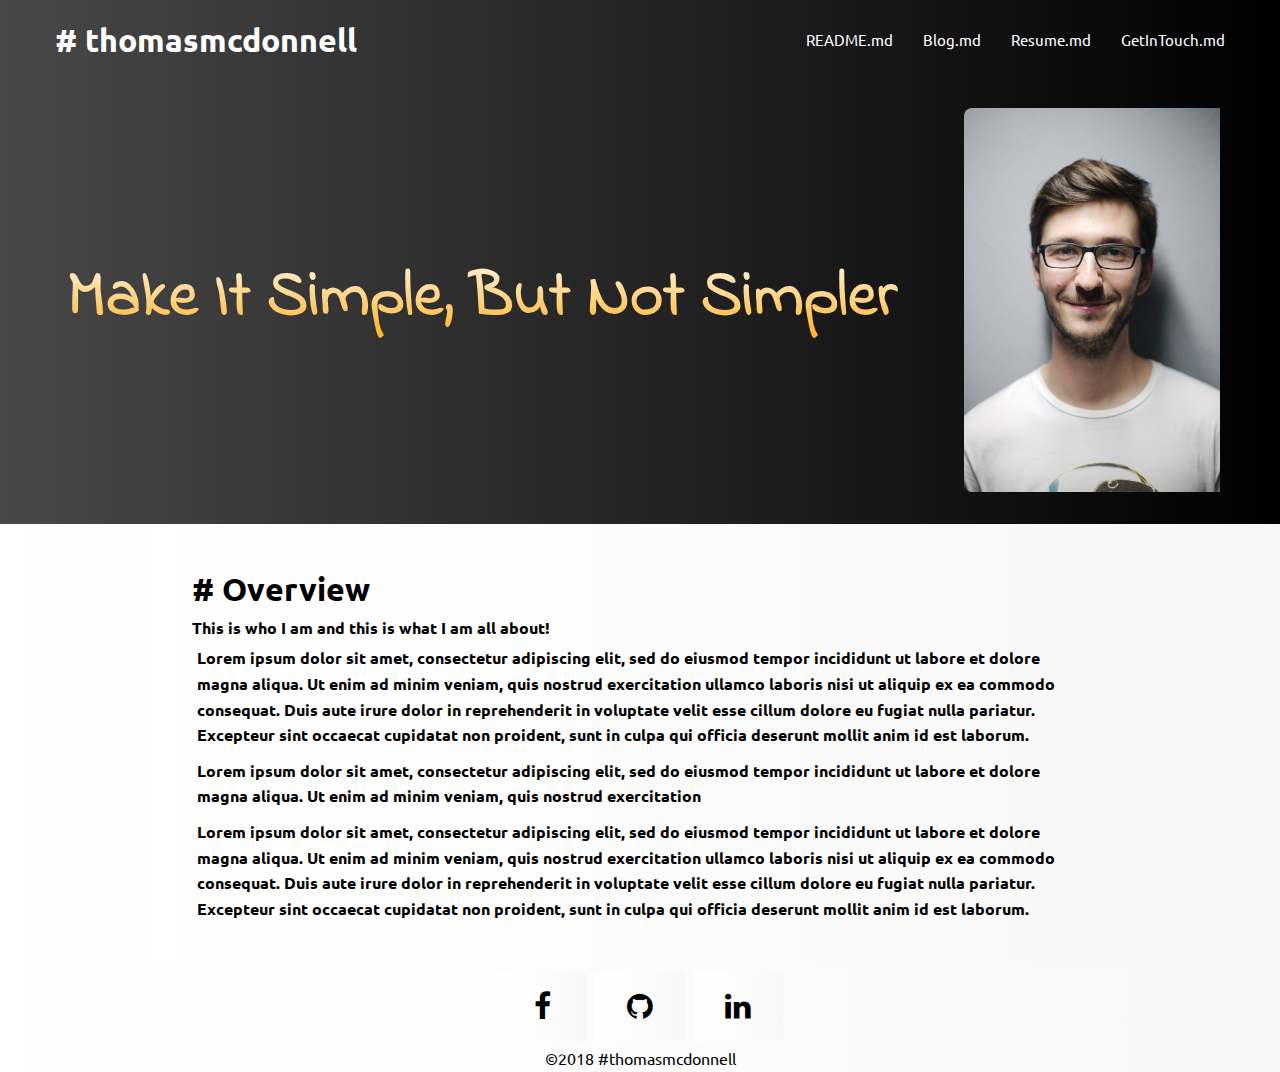
<file: index.html>
<!DOCTYPE html>
<html lang="en">
    <head>
        <meta charset="UTF-8" name="viewport" content="width=device-width, initial-scale=1.0">
        <title>ThomasMcDonnell</title>
        <!-- custom css -->
        <link rel="stylesheet" href="css/main.css">

        <!-- custom javascript -->
        <script src="js/scripts.js"></script>

        <!-- Add Google fonts -->
        <link href="https://fonts.googleapis.com/css?family=Indie+Flower|Ubuntu" rel="stylesheet">

        <!-- Add icon library -->
        <link rel="stylesheet" href="https://cdnjs.cloudflare.com/ajax/libs/font-awesome/4.7.0/css/font-awesome.min.css">
    </head>
    <body>
        <div class="wrap">
            <header class="main-header">
                <h1 class="name"># thomasmcdonnell</h1>

                <ul class="main-nav">
                    <li><a href="index.html">README.md</a></li>
                    <li><a href="blog.html">Blog.md</a></li>
                    <li><a href="resume.html">Resume.md</a></li>
                    <li><a href="contact.html">GetInTouch.md</a></li>
                </ul>                
            </header><!--/.main-header-->

            <div class="banner">
                <div class="typewriter" style="font-family: 'Indie Flower', cursive;">
                    <h1 class="code-head">Make It Simple, But Not Simpler</h1>
                    <img class="dev" src="img/adult-beard-boy-220453.jpg" alt="person">
                    <div class="col">   
                      <h1 class="code">keep trying, keep learning!</h1>
                    </div>
                </div>
            </div><!--/.banner-->
        </div>

        <section class="content">
            <div class="primary content">
                <h1 class="headline"># Overview</h1>
                <span class="tagline">This is who I am and this is what I am all about!</span>
                <p>Lorem ipsum dolor sit amet, consectetur adipiscing elit, sed do eiusmod tempor incididunt ut labore et dolore magna aliqua. Ut enim ad minim veniam, quis nostrud exercitation ullamco laboris nisi ut aliquip ex ea commodo consequat. Duis aute irure dolor in reprehenderit in voluptate velit esse cillum dolore eu fugiat nulla pariatur. Excepteur sint occaecat cupidatat non proident, sunt in culpa qui officia deserunt mollit anim id est laborum.</p>
                <p>Lorem ipsum dolor sit amet, consectetur adipiscing elit, sed do eiusmod tempor incididunt ut labore et dolore magna aliqua. Ut enim ad minim veniam, quis nostrud exercitation </p>
                <p>Lorem ipsum dolor sit amet, consectetur adipiscing elit, sed do eiusmod tempor incididunt ut labore et dolore magna aliqua. Ut enim ad minim veniam, quis nostrud exercitation ullamco laboris nisi ut aliquip ex ea commodo consequat. Duis aute irure dolor in reprehenderit in voluptate velit esse cillum dolore eu fugiat nulla pariatur. Excepteur sint occaecat cupidatat non proident, sunt in culpa qui officia deserunt mollit anim id est laborum.</p>
            </div><!--/.primary-->
        </section>

        <footer class="main-footer">
            <a href="https://www.facebook.com" target="_blank" class="fa fa-facebook" class="fa fa-facebook" style="font-size:30px;"></a>
            <a href="https://www.github.com" target="_blank" class="fa fa-github" style="font-size:30px;"></a>
            <a href="https://www.linkedin.com" target="_blank" class="fa fa-linkedin" style="font-size:30px;"></a>
            <div class="inner-footer">
                <span>&copy;2018 #thomasmcdonnell</span>
            </div>
        </footer><!--/.main-footer-->

    </body>
</html>
</file>
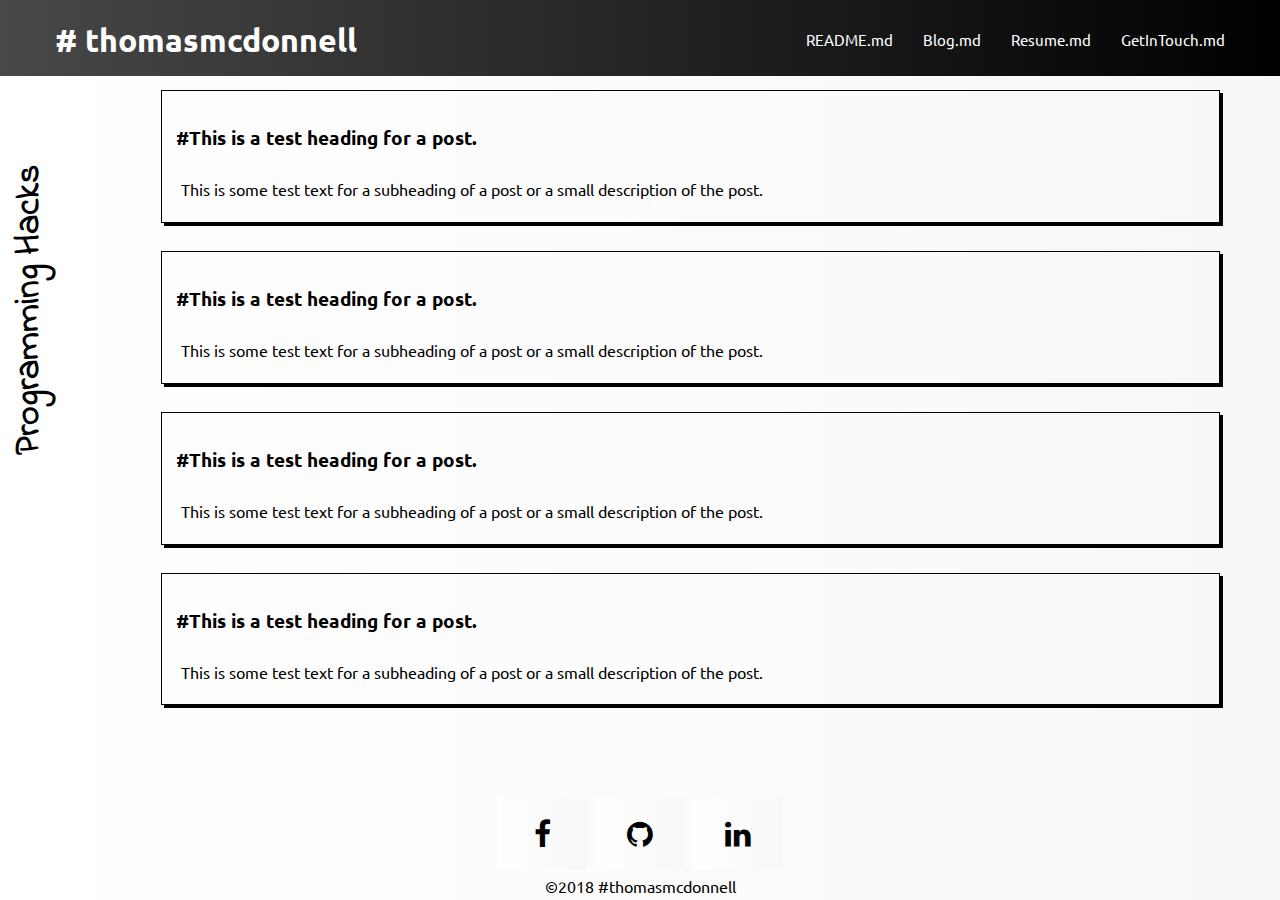
<file: blog.html>
<!DOCTYPE html>
<html lang="en">
    <head>
        <meta charset="UTF-8" name="viewport" content="width=device-width, initial-scale=1.0">
        <title>ThomasMcDonnell</title>
        <!-- custom css -->
        <link rel="stylesheet" href="css/main.css">

        <!-- custom javascript -->
        <script src="js/scripts.js"></script>

        <!-- Add Google fonts -->
        <link href="https://fonts.googleapis.com/css?family=Indie+Flower|Ubuntu" rel="stylesheet">

        <!-- Add icon library -->
        <link rel="stylesheet" href="https://cdnjs.cloudflare.com/ajax/libs/font-awesome/4.7.0/css/font-awesome.min.css">
    </head>
    <body>
        <div class="wrap">
            <header class="main-header">
                <h1 class="name"># thomasmcdonnell</h1>

                <ul class="main-nav">
                    <li><a href="index.html">README.md</a></li>
                    <li><a href="blog.html">Blog.md</a></li>
                    <li><a href="resume.html">Resume.md</a></li>
                    <li><a href="contact.html">GetInTouch.md</a></li>
                </ul>
            </header><!--/.main-header-->
        </div>

        <section class="content">

            <div class="post-list">
                <div class="vertical-text-container">
                    <h2 class="vertical-text" style="font-family: 'Indie Flower', cursive;">Programming Hacks</h2>
                </div>
                <a href="#" class="post-card"><h3>#This is a test heading for a post.</h3>
                    <p class="post-description">This is some test text for a subheading of a post or a small description of the post.</p></a>

                <a href="#" class="post-card"><h3>#This is a test heading for a post.</h3>
                    <p class="post-description">This is some test text for a subheading of a post or a small description of the post.</p></a>

                <a href="#" class="post-card"><h3>#This is a test heading for a post.</h3>
                    <p class="post-description">This is some test text for a subheading of a post or a small description of the post.</p></a>

                <a href="#" class="post-card"><h3>#This is a test heading for a post.</h3>
                    <p class="post-description">This is some test text for a subheading of a post or a small description of the post.</p></a>
            </div>
        </section>
        <footer class="main-footer">     
            <a href="https://www.facebook.com" target="_blank" class="fa fa-facebook" style="font-size:30px;"></a>
            <a href="https://www.github.com" target="_blank" class="fa fa-github" style="font-size:30px;"></a>
            <a href="https://www.linkedin.com" target="_blank" class="fa fa-linkedin" style="font-size:30px;"></a>
            <div class="inner-footer"> 
                <span>&copy;2018 #thomasmcdonnell</span>
            </div> 
        </footer><!--/.main-footer-->

    </body>
</html>
</file>
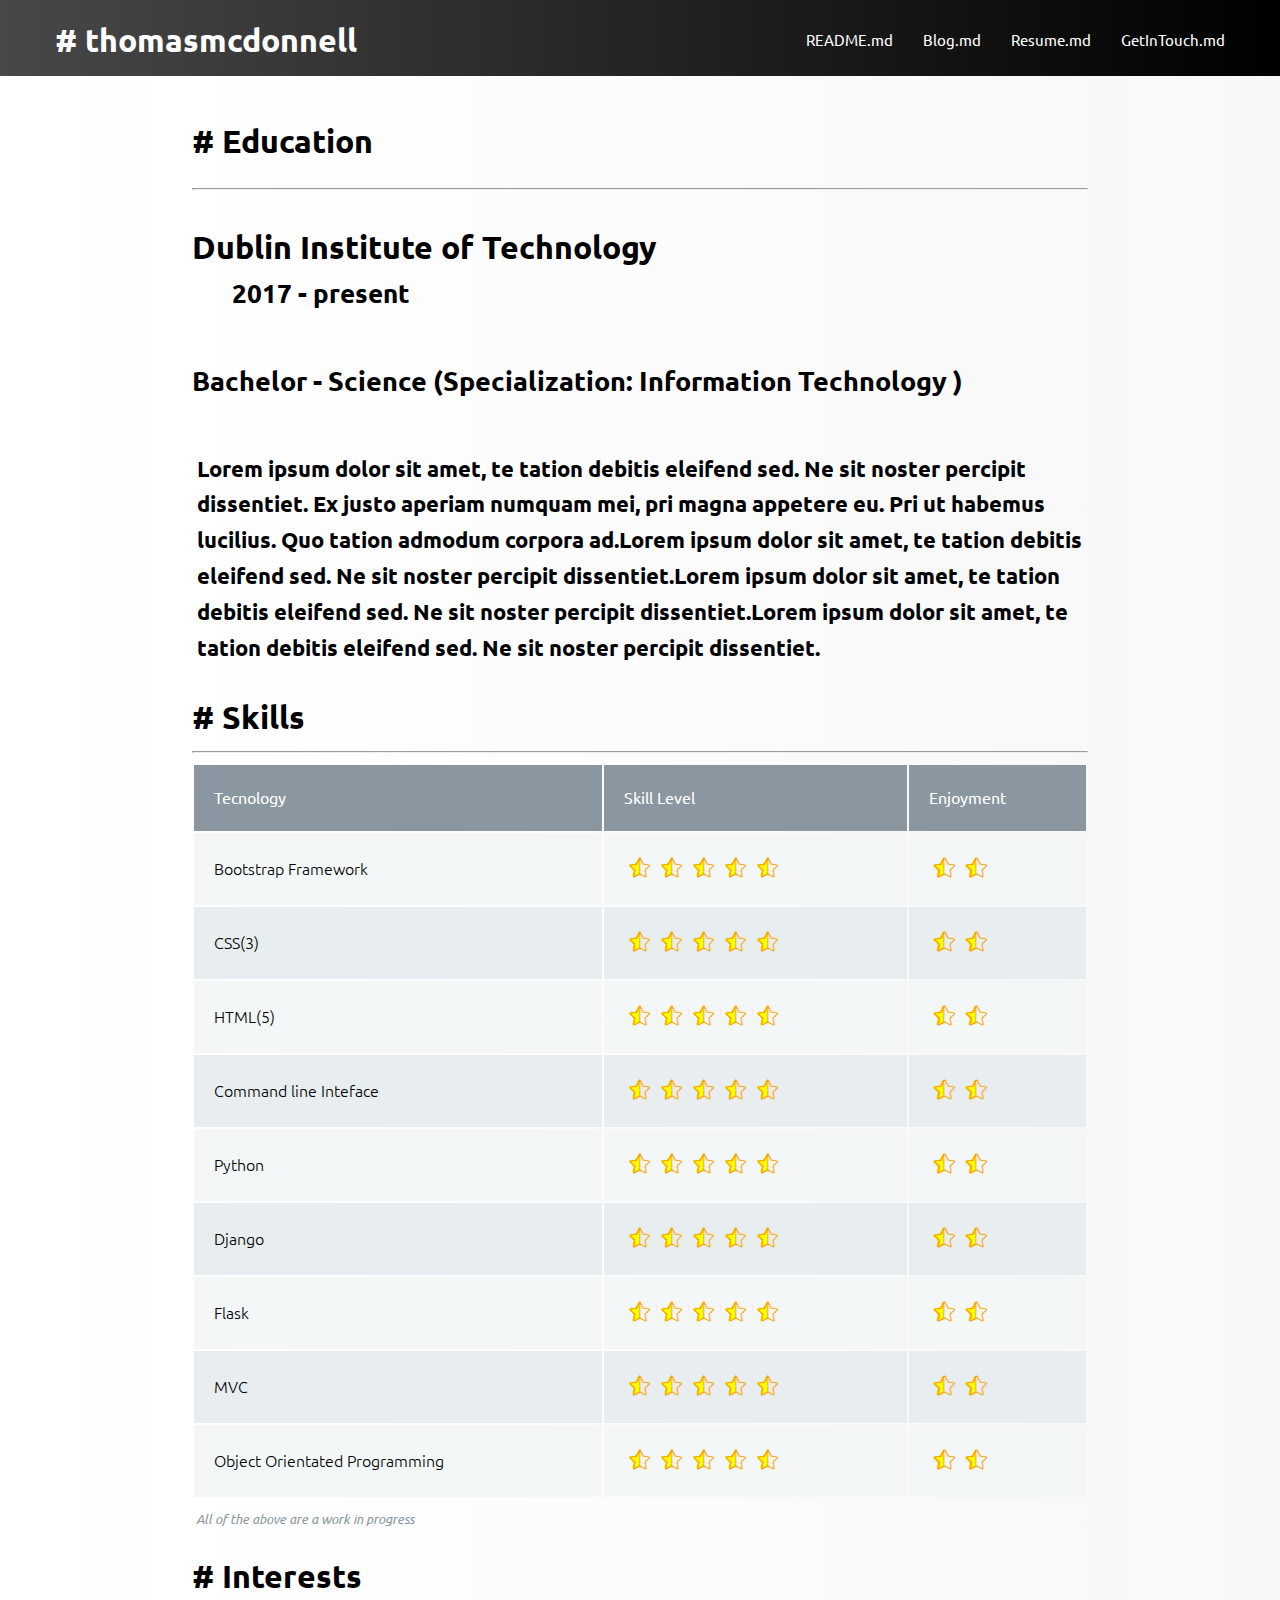
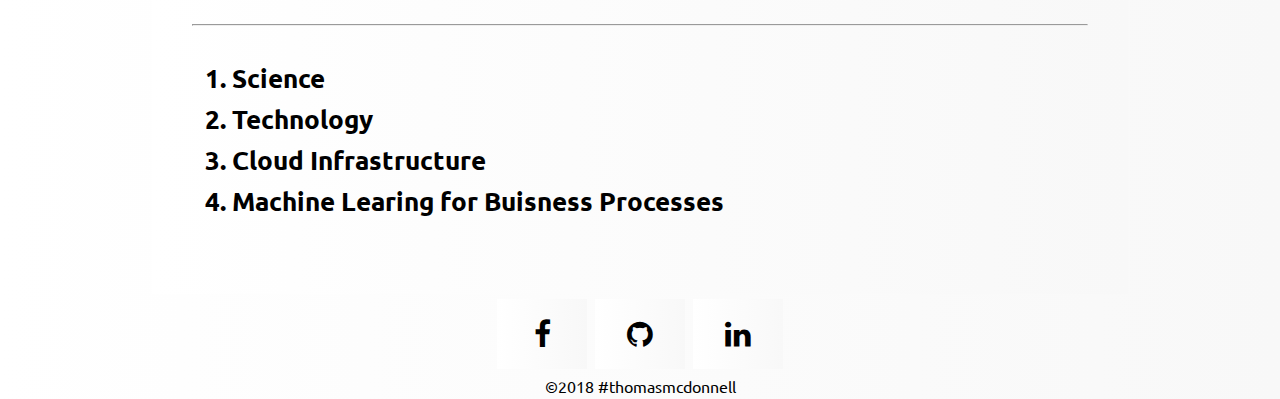
<file: resume.html>
<!DOCTYPE html>
<html lang="en">
  <head>
    <meta charset="UTF-8" name="viewport" content="width=device-width, initial-scale=1.0">
    <title>ThomasMcDonnell</title>
    <!-- custom css -->
    <link rel="stylesheet" href="css/main.css">

    <!-- custom javascript -->
    <script src="js/scripts.js"></script>

    <!-- Add Google fonts -->
    <link href="https://fonts.googleapis.com/css?family=Indie+Flower|Ubuntu" rel="stylesheet">

    <!-- Add icon library -->
    <link rel="stylesheet" href="https://cdnjs.cloudflare.com/ajax/libs/font-awesome/4.7.0/css/font-awesome.min.css">
  </head>
  <body>
    <div class="wrap">
      <header class="main-header">
        <h1 class="name"># thomasmcdonnell</h1>

        <ul class="main-nav">
          <li><a href="index.html">README.md</a></li>
          <li><a href="blog.html">Blog.md</a></li>
          <li><a href="resume.html">Resume.md</a></li>
          <li><a href="contact.html">GetInTouch.md</a></li>
        </ul>                
      </header><!--/.main-header-->
    </div>
    <section class="content">

      <div class="primary content">
        <h1 class="headline"># Education<h1><hr>
            <div class="education">
              <dl>
                <dt id="heading">Dublin Institute of Technology<dt>
                <dd id="sub-heading">2017 - present</dd>
              </dl>
            </div>
            <div class="education-detail">
              <h5>Bachelor - Science (Specialization: Information Technology )</h5>
              <p class="description">Lorem ipsum dolor sit amet, te tation debitis eleifend sed. Ne sit noster percipit dissentiet. Ex justo aperiam numquam mei, pri magna appetere eu. Pri ut habemus lucilius. Quo tation admodum corpora ad.Lorem ipsum dolor sit amet, te tation debitis eleifend sed. Ne sit noster percipit dissentiet.Lorem ipsum dolor sit amet, te tation debitis eleifend sed. Ne sit noster percipit dissentiet.Lorem ipsum dolor sit amet, te tation debitis eleifend sed. Ne sit noster percipit dissentiet.</p>
            </div>
            <h1 class="headline"># Skills</h1><hr>
            <table>
              <thead>
                <tr>
                  <th scope="col">Tecnology</th>
                  <th scope="col">Skill Level</th>
                  <th scope="col">Enjoyment</th>
                </tr>
              </thead>
              <tfoot>
                <tr>
                  <td colspan="3">All of the above are a work in progress</td> 
                </tr>
              </tfoot>
              <tbody>
                <tr>
                  <th scope="row">Bootstrap Framework</th>
                  <td><span class="fa-stack">
                      <i class="fa fa-fw fa-lg fa-star-half fa-stack-1x"></i>
                      <i class="fa fa-fw fa-lg fa-star fa-stack-1x"></i>
                    </span><span class="fa-stack">
                      <i class="fa fa-fw fa-lg fa-star-half fa-stack-1x"></i>
                      <i class="fa fa-fw fa-lg fa-star fa-stack-1x"></i>
                    </span><span class="fa-stack">
                      <i class="fa fa-fw fa-lg fa-star-half fa-stack-1x"></i>
                      <i class="fa fa-fw fa-lg fa-star fa-stack-1x"></i>
                    </span><span class="fa-stack">
                      <i class="fa fa-fw fa-lg fa-star-half fa-stack-1x"></i>
                      <i class="fa fa-fw fa-lg fa-star fa-stack-1x"></i>
                    </span><span class="fa-stack">
                      <i class="fa fa-fw fa-lg fa-star-half fa-stack-1x"></i>
                      <i class="fa fa-fw fa-lg fa-star fa-stack-1x"></i>
                    </span></td>
                    <td><span class="fa-stack">
                        <i class="fa fa-fw fa-lg fa-star-half fa-stack-1x"></i>
                        <i class="fa fa-fw fa-lg fa-star fa-stack-1x"></i>
                      </span><span class="fa-stack">
                        <i class="fa fa-fw fa-lg fa-star-half fa-stack-1x"></i>
                        <i class="fa fa-fw fa-lg fa-star fa-stack-1x"></i>
                      </span></td>
                </tr>
                <tr>
                  <th scope="row">CSS(3)</th>
                  <td><span class="fa-stack">
                      <i class="fa fa-fw fa-lg fa-star-half fa-stack-1x"></i>
                      <i class="fa fa-fw fa-lg fa-star fa-stack-1x"></i>
                    </span><span class="fa-stack">
                      <i class="fa fa-fw fa-lg fa-star-half fa-stack-1x"></i>
                      <i class="fa fa-fw fa-lg fa-star fa-stack-1x"></i>
                    </span><span class="fa-stack">
                      <i class="fa fa-fw fa-lg fa-star-half fa-stack-1x"></i>
                      <i class="fa fa-fw fa-lg fa-star fa-stack-1x"></i>
                    </span><span class="fa-stack">
                      <i class="fa fa-fw fa-lg fa-star-half fa-stack-1x"></i>
                      <i class="fa fa-fw fa-lg fa-star fa-stack-1x"></i>
                    </span><span class="fa-stack">
                      <i class="fa fa-fw fa-lg fa-star-half fa-stack-1x"></i>
                      <i class="fa fa-fw fa-lg fa-star fa-stack-1x"></i>
                    </span></td>
                    <td><span class="fa-stack">
                        <i class="fa fa-fw fa-lg fa-star-half fa-stack-1x"></i>
                        <i class="fa fa-fw fa-lg fa-star fa-stack-1x"></i>
                      </span><span class="fa-stack">
                        <i class="fa fa-fw fa-lg fa-star-half fa-stack-1x"></i>
                        <i class="fa fa-fw fa-lg fa-star fa-stack-1x"></i>
                      </span></td>
                </tr>
                <tr>
                  <th scope="row">HTML(5)</th>
                  <td><span class="fa-stack">
                      <i class="fa fa-fw fa-lg fa-star-half fa-stack-1x"></i>
                      <i class="fa fa-fw fa-lg fa-star fa-stack-1x"></i>
                    </span><span class="fa-stack">
                      <i class="fa fa-fw fa-lg fa-star-half fa-stack-1x"></i>
                      <i class="fa fa-fw fa-lg fa-star fa-stack-1x"></i>
                    </span><span class="fa-stack">
                      <i class="fa fa-fw fa-lg fa-star-half fa-stack-1x"></i>
                      <i class="fa fa-fw fa-lg fa-star fa-stack-1x"></i>
                    </span><span class="fa-stack">
                      <i class="fa fa-fw fa-lg fa-star-half fa-stack-1x"></i>
                      <i class="fa fa-fw fa-lg fa-star fa-stack-1x"></i>
                    </span><span class="fa-stack">
                      <i class="fa fa-fw fa-lg fa-star-half fa-stack-1x"></i>
                      <i class="fa fa-fw fa-lg fa-star fa-stack-1x"></i>
                    </span></td>
                    <td><span class="fa-stack">
                        <i class="fa fa-fw fa-lg fa-star-half fa-stack-1x"></i>
                        <i class="fa fa-fw fa-lg fa-star fa-stack-1x"></i>
                      </span><span class="fa-stack">
                        <i class="fa fa-fw fa-lg fa-star-half fa-stack-1x"></i>
                        <i class="fa fa-fw fa-lg fa-star fa-stack-1x"></i>
                      </span></td>
                </tr>
                <tr>
                  <th scope="row">Command line Inteface</th>
                  <td><span class="fa-stack">
                      <i class="fa fa-fw fa-lg fa-star-half fa-stack-1x"></i>
                      <i class="fa fa-fw fa-lg fa-star fa-stack-1x"></i>
                    </span><span class="fa-stack">
                      <i class="fa fa-fw fa-lg fa-star-half fa-stack-1x"></i>
                      <i class="fa fa-fw fa-lg fa-star fa-stack-1x"></i>
                    </span><span class="fa-stack">
                      <i class="fa fa-fw fa-lg fa-star-half fa-stack-1x"></i>
                      <i class="fa fa-fw fa-lg fa-star fa-stack-1x"></i>
                    </span><span class="fa-stack">
                      <i class="fa fa-fw fa-lg fa-star-half fa-stack-1x"></i>
                      <i class="fa fa-fw fa-lg fa-star fa-stack-1x"></i>
                    </span><span class="fa-stack">
                      <i class="fa fa-fw fa-lg fa-star-half fa-stack-1x"></i>
                      <i class="fa fa-fw fa-lg fa-star fa-stack-1x"></i>
                    </span></td>
                    <td><span class="fa-stack">
                        <i class="fa fa-fw fa-lg fa-star-half fa-stack-1x"></i>
                        <i class="fa fa-fw fa-lg fa-star fa-stack-1x"></i>
                      </span><span class="fa-stack">
                        <i class="fa fa-fw fa-lg fa-star-half fa-stack-1x"></i>
                        <i class="fa fa-fw fa-lg fa-star fa-stack-1x"></i>
                      </span></td>
                </tr>
                <tr>
                  <th scope="row">Python</th>
                  <td><span class="fa-stack">
                      <i class="fa fa-fw fa-lg fa-star-half fa-stack-1x"></i>
                      <i class="fa fa-fw fa-lg fa-star fa-stack-1x"></i>
                    </span><span class="fa-stack">
                      <i class="fa fa-fw fa-lg fa-star-half fa-stack-1x"></i>
                      <i class="fa fa-fw fa-lg fa-star fa-stack-1x"></i>
                    </span><span class="fa-stack">
                      <i class="fa fa-fw fa-lg fa-star-half fa-stack-1x"></i>
                      <i class="fa fa-fw fa-lg fa-star fa-stack-1x"></i>
                    </span><span class="fa-stack">
                      <i class="fa fa-fw fa-lg fa-star-half fa-stack-1x"></i>
                      <i class="fa fa-fw fa-lg fa-star fa-stack-1x"></i>
                    </span><span class="fa-stack">
                      <i class="fa fa-fw fa-lg fa-star-half fa-stack-1x"></i>
                      <i class="fa fa-fw fa-lg fa-star fa-stack-1x"></i>
                    </span></td>
                    <td><span class="fa-stack">
                        <i class="fa fa-fw fa-lg fa-star-half fa-stack-1x"></i>
                        <i class="fa fa-fw fa-lg fa-star fa-stack-1x"></i>
                      </span><span class="fa-stack">
                        <i class="fa fa-fw fa-lg fa-star-half fa-stack-1x"></i>
                        <i class="fa fa-fw fa-lg fa-star fa-stack-1x"></i>
                      </span></td>
                </tr>
                <tr>
                  <th scope="row">Django</th>
                  <td><span class="fa-stack">
                      <i class="fa fa-fw fa-lg fa-star-half fa-stack-1x"></i>
                      <i class="fa fa-fw fa-lg fa-star fa-stack-1x"></i>
                    </span><span class="fa-stack">
                      <i class="fa fa-fw fa-lg fa-star-half fa-stack-1x"></i>
                      <i class="fa fa-fw fa-lg fa-star fa-stack-1x"></i>
                    </span><span class="fa-stack">
                      <i class="fa fa-fw fa-lg fa-star-half fa-stack-1x"></i>
                      <i class="fa fa-fw fa-lg fa-star fa-stack-1x"></i>
                    </span><span class="fa-stack">
                      <i class="fa fa-fw fa-lg fa-star-half fa-stack-1x"></i>
                      <i class="fa fa-fw fa-lg fa-star fa-stack-1x"></i>
                    </span><span class="fa-stack">
                      <i class="fa fa-fw fa-lg fa-star-half fa-stack-1x"></i>
                      <i class="fa fa-fw fa-lg fa-star fa-stack-1x"></i>
                    </span></td>
                    <td><span class="fa-stack">
                        <i class="fa fa-fw fa-lg fa-star-half fa-stack-1x"></i>
                        <i class="fa fa-fw fa-lg fa-star fa-stack-1x"></i>
                      </span><span class="fa-stack">
                        <i class="fa fa-fw fa-lg fa-star-half fa-stack-1x"></i>
                        <i class="fa fa-fw fa-lg fa-star fa-stack-1x"></i>
                      </span></td>
                </tr>
                <tr>
                  <th scope="row">Flask</th>
                  <td><span class="fa-stack">
                      <i class="fa fa-fw fa-lg fa-star-half fa-stack-1x"></i>
                      <i class="fa fa-fw fa-lg fa-star fa-stack-1x"></i>
                    </span><span class="fa-stack">
                      <i class="fa fa-fw fa-lg fa-star-half fa-stack-1x"></i>
                      <i class="fa fa-fw fa-lg fa-star fa-stack-1x"></i>
                    </span><span class="fa-stack">
                      <i class="fa fa-fw fa-lg fa-star-half fa-stack-1x"></i>
                      <i class="fa fa-fw fa-lg fa-star fa-stack-1x"></i>
                    </span><span class="fa-stack">
                      <i class="fa fa-fw fa-lg fa-star-half fa-stack-1x"></i>
                      <i class="fa fa-fw fa-lg fa-star fa-stack-1x"></i>
                    </span><span class="fa-stack">
                      <i class="fa fa-fw fa-lg fa-star-half fa-stack-1x"></i>
                      <i class="fa fa-fw fa-lg fa-star fa-stack-1x"></i>
                    </span></td>
                    <td><span class="fa-stack">
                        <i class="fa fa-fw fa-lg fa-star-half fa-stack-1x"></i>
                        <i class="fa fa-fw fa-lg fa-star fa-stack-1x"></i>
                      </span><span class="fa-stack">
                        <i class="fa fa-fw fa-lg fa-star-half fa-stack-1x"></i>
                        <i class="fa fa-fw fa-lg fa-star fa-stack-1x"></i>
                      </span></td>
                </tr>
                <tr>
                  <th scope="row">MVC</th>
                  <td><span class="fa-stack">
                      <i class="fa fa-fw fa-lg fa-star-half fa-stack-1x"></i>
                      <i class="fa fa-fw fa-lg fa-star fa-stack-1x"></i>
                    </span><span class="fa-stack">
                      <i class="fa fa-fw fa-lg fa-star-half fa-stack-1x"></i>
                      <i class="fa fa-fw fa-lg fa-star fa-stack-1x"></i>
                    </span><span class="fa-stack">
                      <i class="fa fa-fw fa-lg fa-star-half fa-stack-1x"></i>
                      <i class="fa fa-fw fa-lg fa-star fa-stack-1x"></i>
                    </span><span class="fa-stack">
                      <i class="fa fa-fw fa-lg fa-star-half fa-stack-1x"></i>
                      <i class="fa fa-fw fa-lg fa-star fa-stack-1x"></i>
                    </span><span class="fa-stack">
                      <i class="fa fa-fw fa-lg fa-star-half fa-stack-1x"></i>
                      <i class="fa fa-fw fa-lg fa-star fa-stack-1x"></i>
                    </span></td>
                    <td><span class="fa-stack">
                        <i class="fa fa-fw fa-lg fa-star-half fa-stack-1x"></i>
                        <i class="fa fa-fw fa-lg fa-star fa-stack-1x"></i>
                      </span><span class="fa-stack">
                        <i class="fa fa-fw fa-lg fa-star-half fa-stack-1x"></i>
                        <i class="fa fa-fw fa-lg fa-star fa-stack-1x"></i>
                      </span></td>
                </tr>
                <tr>
                  <th scope="row">Object Orientated Programming</th>
                  <td><span class="fa-stack">
                      <i class="fa fa-fw fa-lg fa-star-half fa-stack-1x"></i>
                      <i class="fa fa-fw fa-lg fa-star fa-stack-1x"></i>
                    </span><span class="fa-stack">
                      <i class="fa fa-fw fa-lg fa-star-half fa-stack-1x"></i>
                      <i class="fa fa-fw fa-lg fa-star fa-stack-1x"></i>
                    </span><span class="fa-stack">
                      <i class="fa fa-fw fa-lg fa-star-half fa-stack-1x"></i>
                      <i class="fa fa-fw fa-lg fa-star fa-stack-1x"></i>
                    </span><span class="fa-stack">
                      <i class="fa fa-fw fa-lg fa-star-half fa-stack-1x"></i>
                      <i class="fa fa-fw fa-lg fa-star fa-stack-1x"></i>
                    </span><span class="fa-stack">
                      <i class="fa fa-fw fa-lg fa-star-half fa-stack-1x"></i>
                      <i class="fa fa-fw fa-lg fa-star fa-stack-1x"></i>
                    </span></td>
                    <td><span class="fa-stack">
                        <i class="fa fa-fw fa-lg fa-star-half fa-stack-1x"></i>
                        <i class="fa fa-fw fa-lg fa-star fa-stack-1x"></i>
                      </span><span class="fa-stack">
                        <i class="fa fa-fw fa-lg fa-star-half fa-stack-1x"></i>
                        <i class="fa fa-fw fa-lg fa-star fa-stack-1x"></i>
                      </span></td>
                </tr>
              </tbody>
            </table>
           <h1 class="headline"># Interests<h1><hr>
            <ol id="interests">
              <li>Science</li>
              <li>Technology</li>
              <li>Cloud Infrastructure</li>
              <li>Machine Learing for Buisness Processes</li>
            </ol>

      </div>
      </div><!--/.primary-->

    </section>
    <footer class="main-footer">
      <a href="https://www.facebook.com" target="_blank" class="fa fa-facebook" style="font-size:30px;"></a>
      <a href="https://www.github.com" target="_blank" class="fa fa-github" style="font-size:30px;"></a>
      <a href="https://www.linkedin.com" target="_blank" class="fa fa-linkedin" style="font-size:30px;"></a>
      <div class="inner-footer">
        <span>&copy;2018 #thomasmcdonnell</span>
      </div>
    </footer><!--/.main-footer-->

  </body>
</html>
</file>
<file: css/main.css>
/*=================================
Base Elements
==================================*/

body {
  font-family: 'Ubuntu', sans-serif;
  line-height: 1.6;
  margin: 0;
}
p {
  margin: 0;
  padding: 5px;
}
ul {
  margin: 0;
  padding:0;
  list-style: none;
}
section,
footer,
.primary {
  display: block;
  background: linear-gradient(90deg, #ffffff, #F8F8F8);
}
footer {
  margin: 0;
}

/*=================================
Base Layout Styles 
==================================*/

*/ ------ navagation ------ */

.name {
  font-size: 1.35em;
  margin: 0;
}
.banner,
.wrap {
  background: linear-gradient(-90deg,	#000000, #484848);
  color: white;
  margin: 0;
}
.main-nav a,
.name {
  text-align: center;
  display: block;
  color: white;
  padding: 10px 15px;
}
.main-nav a {
  font-size: .95em;
  color: white;
  text-decoration: solid 1px;
  text-underline-position: under;
}
.main-nav a:hover {
  border: 1px solid #ffc966;
  color: #ffc966;
}


*/ ------ Form_for Contact ------ */
form {
  max-width: 100%;
}
.container {
  max-width:70%;
  margin:0 auto;
  text-align:center;
  -webkit-border-radius:6px;
  -moz-border-radius:6px;
  border-radius:6px;
  background-color:#FAFAFA;
}
.head {
  -webkit-border-radius:6px 6px 0px 0px;
  -moz-border-radius:6px 6px 0px 0px;
  border-radius:6px 6px 0px 0px;
  background: linear-gradient(-90deg, #000000, #8a97a0);
  color:#FAFAFA;
}
.contact {
  text-align:center;
  padding:18px 0 18px 0;
  font-size: 1.4em;
}
input {
  margin-bottom:10px;
}
textarea {
  height:100px;
  margin-bottom:10px;
}
input:first-of-type
{
  margin-top:35px;
}
input, textarea {
  font-size: 1em;
  padding: 15px 10px 10px;
  border: 1px solid #cecece;
  background: #d7d7d7;
  color:#FAFAFA;
  -webkit-border-radius: 5px;
  -moz-border-radius: 5px;
  border-radius: 5px;
  -moz-background-clip: padding;
  -webkit-background-clip: padding-box;
  background-clip: padding-box;
  -webkit-box-sizing: border-box;
  -moz-box-sizing: border-box;
  box-sizing: border-box;
  width: 80%;
  max-width: 600px;
}
::-webkit-input-placeholder {
   color: #FAFAFA;
}
:-moz-placeholder {
   color: #FAFAFA;
}
::-moz-placeholder {
   color: #FAFAFA;
}
:-ms-input-placeholder {
   color: #FAFAFA;
}
#submit {
  margin-top:15px;
  margin-bottom:25px;
  background: linear-gradient(-90deg, #000000, #8a97a0);
  padding: 12px 45px;
  -ms-border-radius: 5px;
  -o-border-radius: 5px;
  border-radius: 5px;
  border: 1px solid #ffc966;
  -webkit-transition: .5s;
  transition: .5s;
  display: inline-block;
  cursor: pointer;
  width:30%;
  color:#fff;
}
#submit:hover, .button:hover {
  background: #ffc966;;
}
/* form  media queries */
@media (max-width: 700px) {
  input, textarea {
    width: 90%;
  }
  #submit {
    width:90%;
  }
}
.message {
    font-size:1.1em;
    display:none;
    padding-top:10px;
    padding-bottom:10px;
    background-color:#2ABCA7;
    width: 80%;
    margin:auto;
    color: #FAFAFA;
    -webkit-border-radius:6px;
    -moz-border-radius:6px;
    border-radius:6px;
}

/*=========================
Page Content 
===========================*/
.dev {
  display: none;
}
.typewriter {
  display: flex;
  justify-content: center;
  align-items: center;
  flex-direction: column;
}

.main-header {
  padding-top: .35em;
  padding-botton: .35em;
}
.banner,
.main-footer {
  text-align: center;
}
.banner {
  font-size: 2em;
  padding: 1em 0;
  margin-bottom: 0;
}
.primary {
  margin: 0;
  padding: 25px;
  font-weight: bold;
}
.headline {
  font-size: 2em;
  margin: 0;
}
.post-list {
  display: flex;
  margin: 0 -.255%;
  flex-direction: row;
  flex-wrap: wrap;
}
.vertical-text-container {
  position: relative;
  height: 14px;
} 
.vertical-text {
  position: absolute;
  padding-top: 15px;
  padding-right: 60px;
  font-size: 36px;
  line-height: 35px;
  transform: rotate(270deg);
  transform-origin: top right;
  right: 0;
  white-space: nowrap;
}

.post-card {
  border: 1px solid black;
  box-shadow: 3px 3px 0 black;
  display: block;
  position: relative;
  padding: 14px;
  margin: 14px;
  margin-right: .255%;
  flex-basis: 80%;
  max-width: 80%; 
  margin-left: 12.755%;
  min-height: 100px;
  text-decoration: none;
  color: black;
}
.post-card h3:hover {

}
.description {
  font-size: .7em;
  font-weight: none;
}
#heading {
  font-size: 1em;
}
#sub-heading {
  font-size: 0.8em;
}
/* Style Google Map  */

#googleMap {
  width: 100%;
  height: 400px;
}
#interests li {
  font-size: .8em;
}


/* Style all font awesome icons */

.fa-facebook,
.fa-github,
.fa-linkedin {
  font-size: 30px;
  padding: 20px;
  width: 50px;
  text-align: center;
  text-decoration: none;
  margin: 5px 2px;
  background: linear-gradient(90deg, #ffffff, #F8F8F8);
  color: black; 
}

.fa:hover {
  opacity: 0.4;
}

.fa-stack i.fa-star {
    color:transparent;
    -webkit-text-stroke-width: 1px;
    -webkit-text-stroke-color: orange;
}

.fa-stack i.fa-star-half {
    color:yellow;
    -webkit-text-stroke-width: 1px;
    -webkit-text-stroke-color: orange;
    margin-left: -5px;
}

/* Style Table  */


table {
  width: 100%;
  margin: 10px auto;
}

caption {
  font-size: 1.6em;
  font-weight: 400;
  padding: 10px 0;
}

thead th {
  font-weight: 400;
  background: #8a97a0;
  color: #FFF;
}

tr {
  background: #f4f7f8;
  border-bottom: 1px solid #FFF;
  margin-bottom: 5px;
}

tr:nth-child(even) {
  background: #e8eeef;
}

th, td {
  text-align: left;
  padding: 20px;
  font-weight: 300;
}

tfoot tr {
  background: none;
}

tfoot td {
  padding: 10px 2px;
  font-size: 0.8em;
  font-style: italic;
  color: #8a97a0;
}

/*===============================
Sticky Footer
=================================*/

body {
  display: flex;
  flex-direction: column;
  min-height: 100vh;
}
.content {
  flex: 1;
}
/*=================================
Text Typing Animation 
==================================*/
.code-head,
.code {
  font-size: 1.5em;
  background: -webkit-linear-gradient(white, orange);
  -webkit-background-clip: text;
  -webkit-text-fill-color: transparent;
}
.code {
  animation: type 3.5s steps(25, end),
  blink-caret .75s step-end infinite;
  font-size: 1em;
  overflow: hidden;
  white-space: nowrap;
  margin: 0; 
  border-right: 4px solid orange;
  width: 25ch;
}
@keyframes type {
  0% {
    width: 0ch;
  }
  100% {
    width: 27ch;
  }
}
@keyframes blink-caret {
  0%, 100% {
    border-color: transparent;
  }
  50% {
    border-color: orange;
  }
}


.post-card:hover {
  -webkit-animation: swing 1s ease;
  animation: swing 1s ease;
  -webkit-animation-iteration-count: 1;
  animation-iteration-count: 1;
  cursor:pointer;
}
@-webkit-keyframes swing
{
  15%
  {
    -webkit-transform: translateX(7px);
    transform: translateX(7px);
  }
  30%
  {
    -webkit-transform: translateX(-7px);
    transform: translateX(-7px);
  }
  50%
  {
    -webkit-transform: translateX(3px);
    transform: translateX(3px);
  }
  65%
  {
    -webkit-transform: translateX(-3px);
    transform: translateX(-3px);
  }
  80%
  {
    -webkit-transform: translateX(2px);
    transform: translateX(2px);
  }
  100%
  {
    -webkit-transform: translateX(0);
    transform: translateX(0);
  }
}
@keyframes swing
{
  15%
  {
    -webkit-transform: translateX(7px);
    transform: translateX(7px);
  }
  30%
  {
    -webkit-transform: translateX(-7px);
    transform: translateX(-7px);
  }
  50%
  {
    -webkit-transform: translateX(3px);
    transform: translateX(3px);
  }
  65%
  {
    -webkit-transform: translateX(-3px);
    transform: translateX(-3px);
  }
  80%
  {
    -webkit-transform: translateX(2px);
    transform: translateX(2px);
  }
  100%
  {
    -webkit-transform: translateX(0);
    transform: translateX(0);
  }
}

.vertical-text-container {
  -webkit-animation-duration: 5s; 
  animation-duration: 5s; 
  -webkit-animation-fill-mode: both; 
  animation-fill-mode: both; 
}
@-webkit-keyframes text-swing { 
  20%, 40%, 60%, 80%, 100% { -webkit-transform-origin: top; } 
  20% { -webkit-transform: rotate(-25deg); } 
  40% { -webkit-transform: rotate(20deg); } 
  60% { -webkit-transform: rotate(-15deg); } 
  80% { -webkit-transform: rotate(10deg); } 
  100% { -webkit-transform: rotate(0deg); } 
}

@keyframes text-swing { 
  20% { transform: rotate(-25deg); } 
  40% { transform: rotate(20deg); } 
  60% { transform: rotate(-10deg); } 
  80% { transform: rotate(10deg); } 
  100% { transform: rotate(0deg); } 
}

.vertical-text-container { 
  -webkit-transform-origin: top; 
  transform-origin: top; 
  -webkit-animation-name: text-swing; 
  animation-name: text-swing; 
}

/*=================================
Media Queries  
==================================*/

@media (min-width: 769px) {
  .main-header,
  .main-nav {
    display: flex;
  }
  .main-header {
    flex-direction: column;
    align-items: center;
    height: 180px;
  } 
  .typewriter {
    display: flex;
    flex-direction: row;
    flex-wrap: wrap;
  }
  .col { 
    display: none;
  }
  .code-head {
    flex: 1 70%;
  }
  .code-head {
    font-size: 2em;
  }
  #googleMap {
    width: 70%;
    height: 400px;
    margin: auto;
  }
  .dev {
    display: block;
    width: 20%;
    height:15%;
    padding-right: 60px;
    border-radius: 8px;
  }
}

@media (min-width: 1025px) {
  .main-header {
    flex-direction: row;
    justify-content: space-between;
    padding-left: 40px;
    height: 70px;
  }
  .main-nav {
    padding-right: 40px;
  }
  .primary {
    width: 70%;
    padding: 40px;
    margin: auto;
  }
}
</file>
